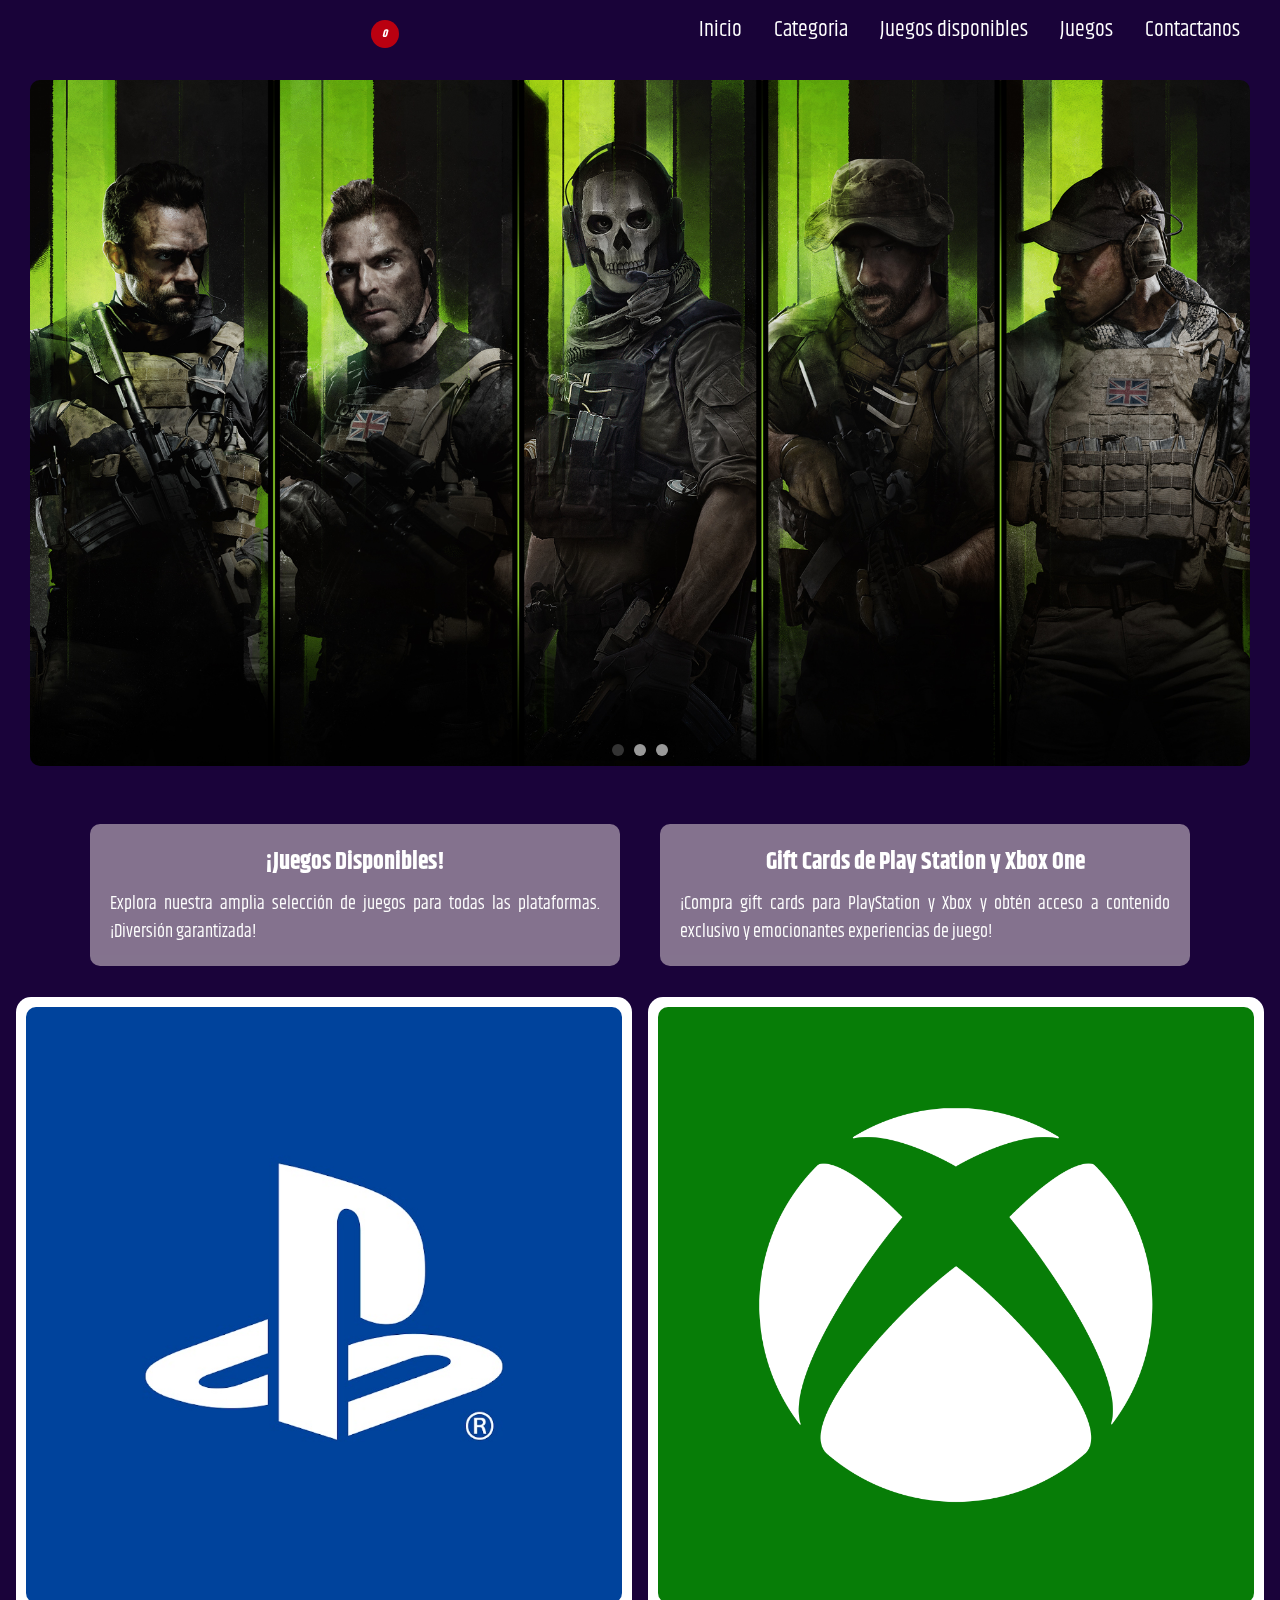
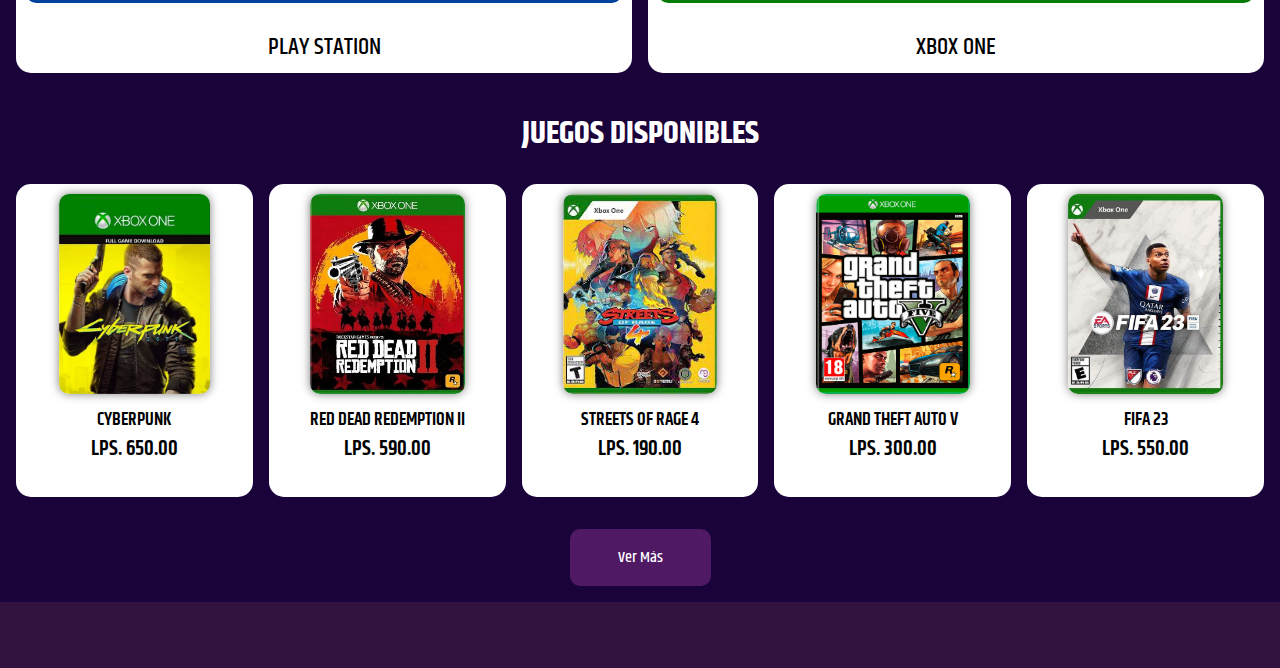
<file: index.html>
<!DOCTYPE html>
<html lang="es">
<head>
    <meta charset="UTF-8">
    <meta name="viewport" content="width=device-width, initial-scale=1.0">
    <link rel="stylesheet" href="./css/style.css">
  
    <link href='https://fonts.googleapis.com/css?family=Khand' rel='stylesheet'>
    <link rel="stylesheet" href="https://cdnjs.cloudflare.com/ajax/libs/font-awesome/6.4.0/css/all.min.css" integrity="sha512-iecdLmaskl7CVkqkXNQ/ZH/XLlvWZOJyj7Yy7tcenmpD1ypASozpmT/E0iPtmFIB46ZmdtAc9eNBvH0H/ZpiBw==" crossorigin="anonymous" referrerpolicy="no-referrer" />
  <!-- Enlaces a los archivos CSS y JavaScript de Alertify -->
    <link rel="stylesheet" href="./css/alertify.min.css" />



    <title>ULTIMATE STORE HN</title>
</head>
<body>
<!-- PRINCIPIO DE HEADER -->
    <header>
    <!-- NAVEGACION -->
    <div class="navbar">

         <!---------------BOTON MENU--------------------------->
         <!-- <a href="#" class="action_btn">Iniciar</a> -->
         <div class="toggle_btn">
             <i class="fa-sharp fa-solid fa-bars"></i>
         </div>

         <!-----------------BOTON MENU------------------------->
 
         <div class="logo">
            <!-- <a href="#">ultimate</a> -->
             <i class="fa-solid fa-gamepad" style="color: #ffffff;"></i>
        </div>
         <!-- BOTONES DE BUSCAR Y CARRITO DE COMPRA -->
       
        <!-- BUSCAR -->
        <ul class="nav_list">
            <!-- <div class="buscador">
                <i class="fa-solid fa-magnifying-glass" style="color: #ffffff;"></i>
            </div> -->
            
        <!-- CARRITO DE COMPRA -->

        <div class="carrito_icon">
            <i class="fa-solid fa-cart-shopping" style="color: #ffffff;">
            <!-- TOTAL DE ARTICULOS -->
            <span class="item_total">
                0
            </span>
            </i>
         
        </div>

        </ul>

        <!-- 

         -->

        
        <!-- Redireccionando pantallas -->
        <ul class="links">
            <li><a href="index.html">Inicio</a></li>
            <li><a href="#category">Categoria</a></li>
            <li><a href="#platformTitle">Juegos disponibles</a></li>
            <li><a href="productos.html">Juegos</a></li>
            <li><a href="#contact">Contactanos</a></li>
        </ul>
        <!-- Final redireccionamiento de pantallas -->

        <!-- MENU  -->
        <div class="dropdown_menu">
            <li><a href="index.html">Inicio</a></li>
            <li><a href="#category">Categoria</a></li>
            <li><a href="#platformTitle">Juegos disponibles</a></li>
            <li><a href="productos.html">Juegos</a></li>
            <li><a href="#contact">Contactanos</a></li>
        </div>
       
        <!-- FINAL MENU -->

    </div>
    <!-- FINAL NAVEGACION -->
    </header>
<!-- FINAL DE HEADER -->
<main>
<!-- CONTENIDO CARRUSEL -->
<div class="slider-container">
    <div class="slider">
      <div class="slide">
        <img src="./imagenes/cod.jpg" alt="Imagen 1">
        <div class="slider-indicators"></div>
      </div>
      <div class="slide">
        <img src="./imagenes/sfighter.jpg" alt="Imagen 2">
        <div class="slider-indicators"></div>
      </div>
      <div class="slide">
        <img src="./imagenes/spiderman.jpg" alt="Imagen 3">
        <div class="slider-indicators"></div>
      </div>
    </div>
  </div>


<!-- FINAL CONTENIDO CARRUSEL -->
 <!-- Anuncio de juegos disponibles -->

 <div class="card-container">
 <div class="anuncio-card juegos">
  <div class="contenido-anuncio">
    <h2>¡Juegos Disponibles!</h2>
    <p>Explora nuestra amplia selección de juegos para todas las plataformas. ¡Diversión garantizada!</p>
  </div>

  
</div>

<div class="spacer"></div> <!-- Espacio entre los cards -->

<!-- Anuncio de gift cards disponibles -->
<div class="anuncio-card gift-cards">
  <div class="contenido-anuncio">
    <h2>Gift Cards de Play Station y Xbox One</h2>
    <p>¡Compra gift cards para PlayStation y Xbox y obtén acceso a contenido exclusivo y emocionantes experiencias de juego!</p>
  </div>
</div>
</div>
<!-- CATEGORIA -->

<section class="categoria" id="category">
  <section class="categoria__centro" >



    <div class="categoriaplataform">
      <!-- INICIO CONTENIDO DE IMAGEN -->
      <div class="imagen_container">
        <img src="./imagenes/Categoria/ps.jpg" alt="">
      </div>

      <!-- INICIO DE DESCRIPCION DEL categoria -->
      <div class="categoria__footer">
        <!-- titulo -->

        <h1>PLAY STATION</h1> 
      </div>
      <!-- ----------------------- -->
      <!-- FINAL DE DESCRIPCION DEL categoria -->
    </div>


    <div class="categoriaplataform">
      <!-- INICIO CONTENIDO DE IMAGEN -->
      <div class="imagen_container">
        <img src="./imagenes/Categoria/XBOX.jpg" alt="">
      </div>

      <!-- INICIO DE DESCRIPCION DEL categoria -->
      <div class="categoria__footer">
        <!-- titulo -->

        <h1>XBOX ONE</h1> 
      </div>
      <!-- ----------------------- -->
      <!-- FINAL DE DESCRIPCION DEL categoria -->
    </div>




  

  </section>
</section>


<!-- FINAL CATEGORIA -->



<!-- FILTER
<section class="filter">
  <div class="grid">
    <div class="div">
      <label for="buscar"><span><i class="fa-solid fa-magnifying-glass fa-rotate-90"></i></span></label>
      <input type="text" class="text" id="buscar" placeholder="Buscar articulo" oninput="searchValue()">
    </div>


   
    <div class="category">
      <select id="category" onchange="categoryValue()">
        <option value="">PLATAFORMAS DE CONSOLAS</option>
        <option value="xbox one">XBOX ONE</option>
        <option value="PS4">PLAY STATION 4</option>
        <option value="PS5">PLAY STATION 5</option>
        <option value="nintendo">NINTENDO</option>
        <option value="xbox gift card">XBOX GIFT CARD</option>
        <option value="xbox game pass">XBOX GAME PASS</option>
        <option value="psn gift card">PLAYSTATION GIFT CARD</option>
        <option value="playstation plus 3 meses">PLAYSTATION PLUS 3 MESES</option>
        <option value="playstation plus 12 meses">PLAYSTATION PLUS 12 MESES</option>
      </select>
  
  </div>
  </div>
</section>

 -->

<!-- PRODUCTOS -->

<h1 style="color: white; text-align: center; margin-top: 20px;" id="platformTitle">JUEGOS DISPONIBLES</h1>
<div class="mensaje-container">
<div class="mensaje" id="noResultsMessage">No se encontraron productos que coincidan con la búsqueda.</div>

</div>



  <section class="productos" id="product">

 
    <section class="productos__centro" id="productosCentro">

      <div class="carrito__texto"></div>

    
     

    </section>


     



    


<div class="contenedor-del-boton">
  <button class="verMasBoton" id="verMasButton">Ver Más</button>
</div>

  </section>
 

<!-- FINAL PRODUCTOS -->





<!-- CARRITO DE COMPRA -->

<section class="carrito_overlay ">
  <div class="carritocompra ">
    <span class="closecarrito">
      <i class="fa-solid fa-xmark"></i>
    </span>
    <h1>LISTA DE ARTICULOS</h1>

    <div class="carrito__center ">
  
   
      <!-- <div class="carrito__item ">
        <img src="./imagenes/imagenesProducto/fifa23.jpg" alt="">
        inicio div
        <div>
         <h3>FIFA 23</h3>
         <p class="price">
          200
         </p>
           div cantidad de articulos
           <div> 
            <span class="minus">
              <i class="fa-solid fa-circle-minus" "></i>
            </span>
                <p>1</p>
            <span class="plus">
              <i class="fa-solid fa-circle-plus" "></i>
            </span>
           </div>
           final cantidad de articulos
        </div>
        FINAL DIV
          remover articulo
         <div>
          <span class="remove__item">
            <i class="fa-solid fa-trash"></i>
          </span>
         </div>  final remover articulo
      </div>
      final carritoitem -->
  
    </div>
    
     <!-- final carritocenter  -->


     <div class="formulario">
      <h2>INFORMACIÓN DEL USUARIO</h2>

     <form id="pedidoForm">
      <div class="form-group">
        <label for="nombre">NOMBRE COMPLETO:</label>
        <input type="text" id="nombre" class="form-control" required placeholder="Ingrese su nombre completo">
      </div>
      </form>
    </div>

   
  

      <!-- inicio remover articulos -->
   
        <div class="carrito__footer">
          <h2>RESUMEN</h2>
          <div class="linea-horizontal"></div>
          <h3>TOTAL: LPS. <span class="carrito__total"> 0 </span></h3> 


          <section>
            <div class="formasdepago">
              <h2>FORMAS DE PAGO</h2>
        
             <form id="">
              <div class="form-group">
              <p>
                DESPUES DE FINALIZAR EL PEDIDO, DEBE DEPOSITAR EL MONTO TOTAL A UNA DE LAS CUENTAS, Y ENVIAR EL 
                COMPROBANTE AL NUMERO DE WHATSAPP 0000-0000.
              </p>
              

            <p>A CONTINUACIÓN, ENCONTRARÁS LOS NÚMEROS DE CUENTAS DE NUESTROS BANCOS ASOCIADOS:</p>
            <div class="bank-container">
              <div class="bank">
                <p class="bank-info">
                  <span class="bank-name">Banco XYZ</span>
                  <span class="account-number">1234567890</span>
                </p>
              </div>
              <div class="bank">
                <p class="bank-info">
                  <span class="bank-name">Banco ABC</span>
                  <span class="account-number">9876543210</span>
                </p>
              </div>
        
              </form>
            </div>
          </section>

          <button class="finalizarpedido btn" id="whatsappLink">
            FINALIZAR PEDIDO
        </button>
          <button class="clear__carrito btn">
              VACIAR CARRITO
          </button>
        </div>

       <!-- final remover articulos -->

  </div> 
  <!-- FINAL DE carritocompra -->
</section>
</main>

<footer class="footer" id="contact">
  <div class="footer-social">
    <a href="https://www.facebook.com/profile.php?id=100088458387496"><i class="fab fa-facebook"></i></a>
    <a href="https://api.whatsapp.com/send?phone=50498056840"target="_blank"><i class="fab fa-whatsapp"></i></a>
  </div>
</footer>


<!-- <script src="./js/productos.js"></script> -->
<script src="./js/scriptsProd.js"></script>

<script src="./js/scripts.js"></script>
<script src="./js/carrusel.js"></script>
<script src="alertify.min.js"></script>
</body>
</html>
</file>
<file: css/style.css>
*{
    margin: 0 ;
    padding: 0 ;
    box-sizing: border-box;
    font-family: 'Khand';
    
   
}

body{
 /* fondo del contenido */
 background-color: #1A033A;
 height: 100%;
 margin-top: 60px;
 min-height: 100vh;
 display: flex;
  flex-direction: column;
}

/* Lista de navegacion */
li{
    list-style: none;
}

/* Links con la etiqueta a */

a{
    
    text-decoration: none;
    /* font-weight: bold; */
    color: #ffffff;
    /* font-size: 1rem; */
    font-size: 22px;
}

/* Efecto de los links */
a:hover{
    color: #d38bf0;
    /* sombreado de texto */
    text-shadow: #532366 1px 0 3px;
}

/* ENCABEZADO DE NAVEGACION */
header{
    position: fixed; /* Cambiamos de relative a fixed para hacerlo fijo */
    top: 0; /* Aseguramos que esté en la parte superior */
    left: 0;
    width: 100%; /* Ancho completo */
    background-color: rgba(26, 3, 58, 0.9); /* Color de fondo con transparencia */
    padding: 0 1.5rem;
    z-index: 100; /* Aseguramos que esté en la capa superior */
}

/* NAVEGACION MENU */
.navbar{
    width: 100%;
    height: 60px;
    max-width: 1200px;
    margin: 0 auto;
    display: flex ;
    align-items: center;
    justify-content: space-between;
}


.logo{
    font-size: 2rem;
    display: flex; /* Utilizamos el modelo de caja flex */
    align-items: center; 
    margin-left: 18px;

}

/* boton de buscar */

.navbar .buscador i{
    font-size: 1rem;
    margin-right: 8px;
}

.navbar .carrito_icon{
    position: relative;
}

/* boton de carrito de compra */
.navbar .carrito_icon i{
    font-size: 1.5rem;
    margin-top: .2rem;
    /* font-size: 3.5rem; */

   
}

.navbar .carrito_icon span{
    position: absolute;
    top: -0.9em;
    right: -1.8em;
    background-color: #ff0000b4;
    color: white;
    font-size: 0.7rem;
    font-weight:bold;
    border-radius: 100%;
    width: 2.5em; /* Puedes ajustar el valor a tu preferencia */
    height: 2.5em; /* Asegúrate de que el ancho y alto sean iguales */
    display: inline-flex;
    justify-content:center;
    align-items:center;
    line-height: 1; /* Ajuste para centrar verticalmente el contenido */
}

.buscador, .carrito_icon{
    position: relative;
    cursor: pointer;
}





/* links */
.navbar .links{
    display: flex;
    gap: 2rem;

}
/* boton menu */
.navbar .toggle_btn{
    color: #ffffff;
    font-size: 1.5rem;
    cursor: pointer;
    display: none;
    gap: 2rem;
}

/* DROPDOWN MENU */

.dropdown_menu{
    display: none;
    position: absolute;
    left: 2rem;
    top: 60px;
    height: 0;
    width: 300px;
    background-color: rgba(61, 7, 51, 0.562);
    backdrop-filter: blur(25px);
    border-radius: 10px;
    overflow: hidden;
    transition: height .4s cubic-bezier(0.175, 0.885, 0.32, 1.275);
  
    z-index: 200;
}

.dropdown_menu.open{
    height: 240px;
    
}

.dropdown_menu li{
    padding: 0.3rem;
    display: flex;
    align-items: center;
    justify-content: center;

}


/* RESPONSIVE NAVBAR */

@media(max-width:992px){
    /* los links del boton menu  */
    .navbar .links{
        display: none;
    }
    
    /* boton menu */
    .navbar .toggle_btn{
        display: block;
    }

    .dropdown_menu{
        display: block;
    }
}

@media (max-width:576px){
    .dropdown_menu{
        right: 2rem;
        width: unset;
    }
}

/* BUSCAR Y CARRITO DE COMPRA */
/* BUSCAR Y CARRITO DE COMPRA */

/* CONTENIDO */
/* h1, h2, h3, h4, h5, h6{
    font-weight: 400;
} */

img{
    max-width: 100%;
    max-height: 100%;
}

.container{
    max-width: 114rem;
    margin: 0 auto;
    padding: 0 1.6rem;
}

@media only screen and (max-width:1200px){
    .container{
        padding: 0 3rem;
    }
}

@media only screen and (max-width:768px){
    .container{
        padding: 0 5rem;
    }
}


.nav_center{
    display: flex;
    justify-content: space-between;
    align-items: center;
    height: 100%;
    
}



.nav_list{ 
    display: flex;
    align-items: center;

}


/* CONTENIDO */



/* CARRUSEL */
  
  .slider-container {
    position: relative;
    width: 100%;
    overflow: hidden;
  }
  .slider {
    width: 100%;
    overflow: hidden;
    position: relative;
  }
  
  .slide {
    width: calc(100% - 60px); /* Restamos 100px del ancho para el margen en cada lado */
    margin: 20px auto 50px; /* Centramos el slide horizontalmente */
    display: none;
    position: relative;
    background-size: cover;
    background-position: center;
  }
  
  
  .slide img {
    max-width: 100%; /* Establecemos el tamaño máximo del ancho de las imágenes al 100% */
    height: auto;
    border-radius: 10px; /* Agregamos un radio de borde de 20px para hacer las esquinas circulares */
  }
  /* Estilos para el indicador del carrusel */
  .slider-indicators {
    position: absolute;
    bottom: 10px;
    left: 50%;
    transform: translateX(-50%);
    text-align: center;
  }
  
  .slider-indicators button {
    background: #999;
    border: none;
    width: 12px;
    height: 12px;
    border-radius: 50%;
    cursor: pointer;
    margin: 0 5px;
    padding: 0;
    display: inline-block;
  }
  
  /* Estilo para el indicador activo */
  .slider-indicators button.active {
    background: #333;
  }
  
  
  
  



/* FINAL CARRUSEL */

/* INICIO DE CATEGORIA DE PLATAFORMAS */

.categoria{
    padding: 1rem 0;
}

.categoria__centro img{
    width: 100%;
    height: auto;
}

.categoria__centro{
    padding: 0 1rem;
    margin: 0 auto;
    display: grid;
    /* grid-template-columns: repeat(auto-fit, minmax(300px,1fr)); */
    grid-template-columns: repeat(2, minmax(0,1fr));
    gap: 2rem 1rem;
}

.categoriaplataform{
    display: flex;
    flex-direction: column;
    align-items: center;
    background-color: #ffffff;
    border-radius: 15px;
}


.categoria__footer{
    padding: 0.5rem;
    width: 100%;
}

.categoria__footer h1{
    text-align: center;
    /* height: 50px; */
    overflow: hidden;
    font-weight: 500;
    font-size: 1.5rem;
  
}


/* Media query para tabletas */
@media (max-width: 1024px) {
    .categoria__centro {
        grid-template-columns: repeat(2, minmax(0, 1fr)); /* 2 columnas en tabletas */
    }
}

/* Media query para teléfonos */
@media (max-width: 768px) {
    .categoria__centro {
        grid-template-columns: repeat(2, minmax(0, 1fr)); /* 1 columna en teléfonos */
    }
}
/* FINAL DE PRODUCTOS */


/* FINAL CATEGORIA PLATAFORMAS */

/* INICIO DE PRODUCTOS */

.productos{
    padding: 1rem 0;
}



.productos__centro{
    padding: 0 1rem;
    margin: 0 auto;
    display: grid;
    /* grid-template-columns: repeat(auto-fit, minmax(300px,1fr)); */
    grid-template-columns: repeat(5, minmax(0,1fr));
    gap: 2rem 1rem;
}

.producto{
    display: flex;
    flex-direction: column;
    align-items: center;
    background-color: #ffffff;
    border-radius: 15px;
}

.image_container{
    padding: 10px;
    
 
}
.imagen_container{
    padding: 10px;
    
 
}

.imagen_container img{
   width: 100%;
   border-radius: 10px;
    
 
}




.image_container img{
    width: 100%;
    height: 200px;
    /* width: 180px;
    height: 200px; */
    display: block;
    border-radius: 10px;
}

.producto__footer{
    padding: 0.2rem;
    width: 100%;
}

.producto__footer h1{
    text-align: center;
    /* height: 50px; */
    overflow: hidden;
    font-weight: 600;
    font-size: 1.1rem;
  
}

.preciotitle{
    font-weight: 600;
    font-size: 1.3rem;
    text-align: center;
}

h2 .preciotitle{
    color: #000;
}

.botonAniadir{
    display: flex;
    justify-content: space-between;
    align-items: center;
    
}

.btn{
    display: inline-block;
    cursor: pointer;
   
}

.addToCart{
    margin-bottom: 20px;
    font-size: 22px;

   
}


/* Media query para tabletas */
@media (max-width: 1024px) {
    .productos__centro {
        grid-template-columns: repeat(3, minmax(0, 1fr)); /* 2 columnas en tabletas */
    }
}

/* Media query para teléfonos */
@media (max-width: 768px) {
    .productos__centro {
        grid-template-columns: repeat(2, minmax(0, 1fr)); /* 1 columna en teléfonos */
    }
}
/* FINAL DE PRODUCTOS */


/* CARRITO COMPRA */

.carrito_overlay{
    position: fixed;
    top: 0;
    left: 0;
    /* border: 1px solid red; */
    width: 100%;
    height: 100%;
    transition: all 300ms ease-in-out;
    background-color: rgba(0, 0, 0, 0.76);
    visibility: hidden;
    z-index: 300;
  

}

.carritocompra{
    position: fixed;
    top: 50%;
    left: 50%;
    transform: translate(-50%, -50%) scale(.5);
    width: 60%;
    height: 80%;
    padding: 1.6rem;
    border-radius: 2rem;
    overflow-x: scroll;
    overflow-x: hidden;
    background-color: #1A033A;
    opacity: 0; 
    visibility: hidden;
    transform: all 300ms ease-in-out;

}

.carritocompra.show{
    transform: translate(-50%, -50%) scale(1);
    opacity: 1;
    visibility: visible;


}

.carrito_overlay.show{
    visibility: visible;
}

.carritocompra .closecarrito{
    font-size: 2rem;
    cursor: pointer;
    color: #ffffff;
    transform: all 300ms ease-in-out;
}

.carritocompra .closecarrito:hover{
    color: #614c69;
}

.carritocontenido{
    background-color: #ffffff;
    border-radius: 15px;
}
/* 
.carrito__center{
    background-color: #ffffff;
    border-radius: 15px;
} */

.carrito__item span{
    font-size: 1.5rem;    
    color: #4f1964;


}

.carrito__item{
    background-color: #ffff;
    border-radius: 10px;
}

.carrito__item p{
    font-size: 1.5rem;    
    color: #000000;

}


.carritocompra h1{
    text-align: center;
    margin-bottom: 2rem;
    color: #ffffff;
}

.carrito__item{
    display: grid;
    align-items: center;
    grid-template-columns: 2fr 2fr 1fr;
    width: 70%;
    margin: 1rem auto;
}

.carrito__item div{
    display: flex;
    flex-direction: column;
    align-items: center;
}

.carrito__item div span{
    cursor: pointer;
    margin: 0 5px; /* Agrega un espacio entre los botones y el número */

}



/* Ajustes solo para la tercera columna (botones) */
.carrito__item div:nth-child(3) {
    display: flex;
    flex-direction: row; /* Asegura que los botones estén en horizontal */
    justify-content: center; /* Alinea los elementos horizontalmente */
  }
  
  .carrito__item div:nth-child(3) span {
    cursor: pointer;
    margin: 0 5px; /* Agrega un espacio entre los botones y el número */
  }

.carrito__item img{
    margin: 5px;
    border-radius: 15px;
    width: 9rem;
    box-shadow: #0000006c 2px 0 7px;
}

.carrito__item h3{
    font-weight: 500;
    font-size: 20px;
    margin-bottom: -0.2rem;
}

.carrito__item .price{
    font-size: 20px;
    font-weight: 600;
    color: #4F1964;
    
}

.carrito__item .remove__item{
    cursor: pointer;
    color: rgb(145, 19, 19);
}

.carrito__footer{
    text-align: center;
    color: #ffffff;
    margin: 2rem;

}

.carrito__total{
    float: right;
}
.carrito__footer h2, h3{
    text-align: left;
}

.lps{
    text-align: right;
}


.linea-horizontal {
    width: 100%; /* Ancho completo */
    height: 5px; /* Grosor de la línea */
    background-color: #ffffff; /* Color de la línea */
    margin: 20px 0; /* Margen superior e inferior */
  }

  
.carrito__footer .clear__carrito{
    display: inline-block;
    padding: 1rem 3rem;
    font-size: 1rem;
    background-color: #850000bb;
    font-weight: 500;
    color: #ffffff;
    border: none;
    margin-top: 2rem;
    border-radius: 15px;
    margin-left: auto;
    margin-right: 1rem;


}

/* Agrega esta regla de estilo */
.contenedor-del-boton {
    display: flex;
    justify-content: center; /* Centrar horizontalmente */
    margin-top: 2rem; /* Ajusta el margen superior si es necesario */
  }
  

.verMasBoton{
    display: inline-block;
    padding: 1rem 3rem;
    font-size: 1rem;
    background-color: #4F1964;
    font-weight: 500;
    color: #ffffff;
    border-radius: 10px;
    border: none;
  
}

.verMasBoton:hover{
    background: #580061;

}

.carrito__footer .finalizarpedido{
    display: inline-block;
    padding: 1rem 3rem;
    font-size: 1rem;
    background-color: #12842b;
    font-weight: 500;
    color: #ffffff;
    border: none;
    margin-top: 2rem;
    border-radius: 15px;
    margin-left: auto;
    margin-right: 1rem;

}

.carrito__footer .finalizarpedido:hover{
    background: #193c25;
}
.carrito__footer .clear__carrito:hover{
    background: #470909;
}



.carrito__footer .btn:focus{
    outline: none;
}

@media only screen and (max-width: 1350px){
    .carrito__item{
        width: 100%;
        
    }
}

@media only screen and (max-width: 950px){
    .carritocompra{
        width: 100%;
        height: 100%;
        border-radius: 0rem;
    }

    .carrito__item{
        width: 100%;
    }
    
    .carrito__item h3{
        font-size: 1.6rem;
        margin-bottom: 1rem;
    }

    .btn{
        padding: .8rem 1.5rem;
        font-size: 1.6rem;
    }
}

/* FILTRAR ARTICULOS*/
.filter{
    padding: 0 2rem;
    width: 100%;
    margin: 2rem auto 0 auto;
}

.filter .grid{
    display: grid;
    grid-template-columns: 1fr;
    grid-row-gap: 20px;
}

.filter label{
    font-size: 1.4rem;
    outline: 0;
    color:#4F1964;

}

/* revisar bien el responsive */
.filter input{
    border: none;
    width:80%;
    height: 30px;
    outline: 0;
    padding: 0 0.2rem;
    font-size: 1.20rem;
    font-weight: 400;
    color: #535353;

}

.filter .div{
    background-color: rgb(255, 255, 255);
    box-shadow:  0 0px 3.5px 1px rgba(255, 255, 255, 0.425);
    height: 40px;
    padding: .1rem 1rem;
    border-radius: 10px;
}

.filter .category{
    box-shadow: 0 0px 3.5px 1px rgba(255, 255, 255, 0.425);
    display: flex;
    padding: 0 1rem;
    height: 40px;
    background-color: white;
    border-radius: 10px;
}

.filter .category select{
    border: 0;
    outline: 0;
    width: 100%;
    font-size: 1.1rem;
    color: #9b9b9b;
}


.filter .category select option {
  
    /* Estilos generales para las opciones */
    background-color: #ffffff; /* Color de fondo */
    color: #a4a2a2; /* Color del texto */
    font-size: 1.2rem; /* Tamaño de fuente */
    /* ... otros estilos ... */
}

/* Estilo para la opción seleccionada */
.filter .category select option:checked {
    background-color: #1A033A; /* Cambia el color de fondo cuando está seleccionada */
    font-weight: bold; /* Ejemplo: aumenta el peso del texto de la opción seleccionada */
}

/* Estilo para las opciones cuando el select está desplegado */
.filter .category select option:hover {
    background-color: #f5f5f5; /* Cambia el color de fondo cuando se pasa el cursor */
}

@media (min-width: 768px) {
    .filter .grid{
        grid-template-columns: 550px 300px;
        justify-content: space-evenly;
        max-width: 1092px;
        margin: auto;

    }

    
}

/* Estilos para tabletas */
@media (min-width: 768px) and (max-width: 999px) {
    .filter .grid {
        grid-template-columns: 1fr; /* 1 fracción del espacio disponible */
    }

    .filter .category select {
        width: 100%; /* Ancho completo */
    }
}


/* .custom{
    font-size: 18px;
} */

.alertify .ajs-warning .ajs-message {
    color: #ffffff;
  }


/* Estilos generales para las flechas */
.arrow-button {
    position: fixed;
    width: 40px;
    height: 40px;
    border-radius: 50%;
    display: flex;
    justify-content: center;
    align-items: center;
    cursor: pointer;
    opacity: 0;
    transition: opacity 0.3s, background-color 0.3s;
    margin: 10px;
  }
  
  .arrow-button:hover {
    background-color: #653681;
  }
  
  /* Estilos específicos para la flecha de arriba */
  #scrollToTop {
    bottom: 20px;
    right: 20px;
    background-color: #4F1964;
    color: white;
  }
  
  /* Estilos específicos para la flecha de abajo */
  .down-arrow {
    top: auto;
    bottom: 20px;
    background-color: #4F1964;
    color: white;
  }
  
  .down-arrow i {
    transform: rotate(0deg);
  }
  
  .formulario {
    background-color: #ffffff;
    padding: 20px;
    border-radius: 10px;
    box-shadow: 0px 0px 20px rgba(0, 0, 0, 0.1);
  }
  
  .formulario h2 {
    font-size: 1.5rem;
    margin-bottom: 20px;
    text-align: center;
  }
  
  .form-group {
    margin-bottom: 15px;
  }
  
  .form-group label {
    display: block;
    font-weight: bold;
    margin-bottom: 5px;
    font-size: 18px;
  }
  
  .form-control {
    width: 100%;
    padding: 10px;
    background-color: #d8d8d8;
    border: 1px solid #a595ab;
    border-radius: 10px;
  }



  
  .formasdepago {
    margin-top: 20px;
    background-color: #ffffff;
    padding: 20px;
    border-radius: 10px;
    box-shadow: 0px 0px 20px rgba(0, 0, 0, 0.1);
  }
  
  .formasdepago h2 {
    color: #000;
    font-size: 1.5rem;
    margin-bottom: 20px;
    text-align: center;
  }
  
  .formasdepago .form-group {
    margin-bottom: 15px;
  }

  .formasdepago .form-group p{
    font-size: 17px;
    text-align: justify;
    color: #000;
  }


  .bank-container {
    display: flex;
    flex-direction: column;
    margin-top: 20px;
  }
  
  .bank {
    border: 1px solid #ddd;
    padding: 10px;
    margin-bottom: 10px;
  }
  
  .bank-info {
    display: flex;
    align-items: center;
    justify-content: space-between;
  }
  
  .bank-name {
    font-weight: bold;
  }


  /* Estilos para el footer */
.footer {
    background-color: #32123e;
    color: #fff;
    padding: 10px;
    display: flex;
    justify-content: space-between;
    align-items: center;
    margin-top: auto; /* Asegura que el footer esté pegado al final */

  }
  

  
  .footer-social a {
    margin: 10px;
    margin-right: 10px;
  }
  
  .footer-social i {
    font-size: 30px;
  }
  
  /* Estilos responsivos */
  @media screen and (max-width: 768px) {
    .footer {
      flex-direction: column;
      text-align: center;
    }
    
    .footer-logo i {
      margin-bottom: 10px;
    }
    
    .footer-social {
      margin-top: 10px;
    }
  }

  .mensaje-container {
    margin: 10px auto; /* Espacio externo vertical y centrado horizontalmente */
    max-width: 470px; /* Ajusta el ancho máximo del contenedor según tus necesidades */
  }
  
  .mensaje {
    
    margin-top: 10px;
    display: none; 
    color: #ffffff;
    font-size: 20px;
    text-align: center;
    background-color: #532366;
    padding: 20px;
    border-radius: 10px;
  }

  .card-container {
    display: flex;
    flex-wrap: wrap;
    justify-content: space-between;
    max-width: 1100px; /* Ajusta el valor según tus necesidades */
    margin: 0 auto;
  }
  

  .anuncio-card {
    background-color: rgba(238, 226, 226, 0.5);
    backdrop-filter: blur(5px);
    padding: 20px;
    text-align: justify;
    border-radius: 10px;
    color: white;
    flex: 0 1 calc(50% - 20px); /* Divide en 2 columnas con margen entre ellas */
  margin-bottom: 15px; /* Margen inferior entre las filas */
  }
  
  .anuncio-card h2 {
    text-align: center;
    color: #ffffff;
  }
  
  .anuncio-card p {
    margin-top: 10px;
    font-size: 18px;
  }

  .spacer {
   
  margin-bottom: 15px; /* Margen inferior entre las filas */
  }

  @media (max-width: 767px) {
    /* Estilos para dispositivos móviles */
    .card-container {
      flex-direction: column; /* Cambia la dirección a columna */
      align-items: center; /* Centra horizontalmente los cards en dispositivos móviles */
    }
    
    .anuncio-card {
      flex: 0 1 100%; /* Ocupa todo el ancho en dispositivos móviles */
      max-width: 90%; /* Evita que el ancho exceda en dispositivos móviles */
    }
  }

  /* Cambiar el color de texto de las alertas */
.ajs-message {
    color: #ffffff !important; /* Asegura que esta regla tenga alta prioridad */
    font-size: 20px;
  }
  

  /* Cambiar el color de texto del encabezado de las alertas */
.ajs-modal .ajs-header {
    color: #ffffff !important; /* Asegura que esta regla tenga alta prioridad */
    font-size: 20px;
  }
  
.imagenProd{

    box-shadow: 0px 0px 10px rgba(0, 0, 0, 0.5);


}
</file>
<file: css/alertify.min.css>
/**
 * alertifyjs 1.13.1 http://alertifyjs.com
 * AlertifyJS is a javascript framework for developing pretty browser dialogs and notifications.
 * Copyright 2019 Mohammad Younes <Mohammad@alertifyjs.com> (http://alertifyjs.com) 
 * Licensed under GPL 3 <https://opensource.org/licenses/gpl-3.0>*/
.alertify .ajs-dimmer{position:fixed;z-index:1981;top:0;right:0;bottom:0;left:0;padding:0;margin:0;background-color:#252525;opacity:.5}.alertify .ajs-modal{position:fixed;top:0;right:0;left:0;bottom:0;padding:0;overflow-y:auto;z-index:1981}.alertify .ajs-dialog{position:relative;margin:5% auto;min-height:110px;max-width:500px;padding:24px 24px 0 24px;outline:0;background-color:#fff}.alertify .ajs-dialog.ajs-capture:before{content:'';position:absolute;top:0;right:0;bottom:0;left:0;display:block;z-index:1}.alertify .ajs-reset{position:absolute!important;display:inline!important;width:0!important;height:0!important;opacity:0!important}.alertify .ajs-commands{position:absolute;right:4px;margin:-14px 24px 0 0;z-index:2}.alertify .ajs-commands button{display:none;width:10px;height:10px;margin-left:10px;padding:10px;border:0;background-color:transparent;background-repeat:no-repeat;background-position:center;cursor:pointer}.alertify .ajs-commands button.ajs-close{background-image:url([data-uri])}.alertify .ajs-commands button.ajs-maximize{background-image:url([data-uri])}.alertify .ajs-header{margin:-24px;margin-bottom:0;padding:16px 24px;background-color:#fff}.alertify .ajs-body{min-height:56px}.alertify .ajs-body .ajs-content{padding:16px 24px 16px 16px}.alertify .ajs-footer{padding:4px;margin-left:-24px;margin-right:-24px;min-height:43px;background-color:#fff}.alertify .ajs-footer .ajs-buttons.ajs-primary{text-align:right}.alertify .ajs-footer .ajs-buttons.ajs-primary .ajs-button{margin:4px}.alertify .ajs-footer .ajs-buttons.ajs-auxiliary{float:left;clear:none;text-align:left}.alertify .ajs-footer .ajs-buttons.ajs-auxiliary .ajs-button{margin:4px}.alertify .ajs-footer .ajs-buttons .ajs-button{min-width:88px;min-height:35px}.alertify .ajs-handle{position:absolute;display:none;width:10px;height:10px;right:0;bottom:0;z-index:1;background-image:url([data-uri]);-webkit-transform:scaleX(1);transform:scaleX(1);cursor:se-resize}.alertify.ajs-no-overflow .ajs-body .ajs-content{overflow:hidden!important}.alertify.ajs-no-padding.ajs-maximized .ajs-body .ajs-content{left:0;right:0;padding:0}.alertify.ajs-no-padding:not(.ajs-maximized) .ajs-body{margin-left:-24px;margin-right:-24px}.alertify.ajs-no-padding:not(.ajs-maximized) .ajs-body .ajs-content{padding:0}.alertify.ajs-no-padding.ajs-resizable .ajs-body .ajs-content{left:0;right:0}.alertify.ajs-maximizable .ajs-commands button.ajs-maximize,.alertify.ajs-maximizable .ajs-commands button.ajs-restore{display:inline-block}.alertify.ajs-closable .ajs-commands button.ajs-close{display:inline-block}.alertify.ajs-maximized .ajs-dialog{width:100%!important;height:100%!important;max-width:none!important;margin:0 auto!important;top:0!important;left:0!important}.alertify.ajs-maximized.ajs-modeless .ajs-modal{position:fixed!important;min-height:100%!important;max-height:none!important;margin:0!important}.alertify.ajs-maximized .ajs-commands button.ajs-maximize{background-image:url([data-uri])}.alertify.ajs-maximized .ajs-dialog,.alertify.ajs-resizable .ajs-dialog{padding:0}.alertify.ajs-maximized .ajs-commands,.alertify.ajs-resizable .ajs-commands{margin:14px 24px 0 0}.alertify.ajs-maximized .ajs-header,.alertify.ajs-resizable .ajs-header{position:absolute;top:0;left:0;right:0;margin:0;padding:16px 24px}.alertify.ajs-maximized .ajs-body,.alertify.ajs-resizable .ajs-body{min-height:224px;display:inline-block}.alertify.ajs-maximized .ajs-body .ajs-content,.alertify.ajs-resizable .ajs-body .ajs-content{position:absolute;top:50px;right:24px;bottom:50px;left:24px;overflow:auto}.alertify.ajs-maximized .ajs-footer,.alertify.ajs-resizable .ajs-footer{position:absolute;left:0;right:0;bottom:0;margin:0}.alertify.ajs-resizable:not(.ajs-maximized) .ajs-dialog{min-width:548px}.alertify.ajs-resizable:not(.ajs-maximized) .ajs-handle{display:block}.alertify.ajs-movable:not(.ajs-maximized) .ajs-header{cursor:move}.alertify.ajs-modeless .ajs-dimmer,.alertify.ajs-modeless .ajs-reset{display:none}.alertify.ajs-modeless .ajs-modal{overflow:visible;max-width:none;max-height:0}.alertify.ajs-modeless.ajs-pinnable .ajs-commands button.ajs-pin{display:inline-block;background-image:url([data-uri])}.alertify.ajs-modeless.ajs-unpinned .ajs-modal{position:absolute}.alertify.ajs-modeless.ajs-unpinned .ajs-commands button.ajs-pin{background-image:url([data-uri])}.alertify.ajs-modeless:not(.ajs-unpinned) .ajs-body{max-height:500px;overflow:auto}.alertify.ajs-basic .ajs-header{opacity:0}.alertify.ajs-basic .ajs-footer{visibility:hidden}.alertify.ajs-frameless .ajs-header{position:absolute;top:0;left:0;right:0;min-height:60px;margin:0;padding:0;opacity:0;z-index:1}.alertify.ajs-frameless .ajs-footer{display:none}.alertify.ajs-frameless .ajs-body .ajs-content{position:absolute;top:0;right:0;bottom:0;left:0}.alertify.ajs-frameless:not(.ajs-resizable) .ajs-dialog{padding-top:0}.alertify.ajs-frameless:not(.ajs-resizable) .ajs-dialog .ajs-commands{margin-top:0}.ajs-no-overflow{overflow:hidden!important;outline:0}.ajs-no-overflow.ajs-fixed{position:fixed;top:0;right:0;bottom:0;left:0;overflow-y:scroll!important}.ajs-no-selection,.ajs-no-selection *{-webkit-user-select:none;-moz-user-select:none;-ms-user-select:none;user-select:none}@media screen and (max-width:568px){.alertify .ajs-dialog{min-width:150px}.alertify:not(.ajs-maximized) .ajs-modal{padding:0 5%}.alertify:not(.ajs-maximized).ajs-resizable .ajs-dialog{min-width:initial;min-width:auto}}@-moz-document url-prefix(){.alertify button:focus{outline:1px dotted #3593d2}}.alertify .ajs-dimmer,.alertify .ajs-modal{-webkit-transform:translate3d(0,0,0);transform:translate3d(0,0,0);-webkit-transition-property:opacity,visibility;transition-property:opacity,visibility;-webkit-transition-timing-function:linear;transition-timing-function:linear;-webkit-transition-duration:250ms;transition-duration:250ms}.alertify.ajs-hidden .ajs-dimmer,.alertify.ajs-hidden .ajs-modal{visibility:hidden;opacity:0}.alertify.ajs-in:not(.ajs-hidden) .ajs-dialog{-webkit-animation-duration:.5s;animation-duration:.5s}.alertify.ajs-out.ajs-hidden .ajs-dialog{-webkit-animation-duration:250ms;animation-duration:250ms}.alertify .ajs-dialog.ajs-shake{-webkit-animation-name:ajs-shake;animation-name:ajs-shake;-webkit-animation-duration:.1s;animation-duration:.1s;-webkit-animation-fill-mode:both;animation-fill-mode:both}@-webkit-keyframes ajs-shake{0%,100%{-webkit-transform:translate3d(0,0,0);transform:translate3d(0,0,0)}10%,30%,50%,70%,90%{-webkit-transform:translate3d(-10px,0,0);transform:translate3d(-10px,0,0)}20%,40%,60%,80%{-webkit-transform:translate3d(10px,0,0);transform:translate3d(10px,0,0)}}@keyframes ajs-shake{0%,100%{-webkit-transform:translate3d(0,0,0);transform:translate3d(0,0,0)}10%,30%,50%,70%,90%{-webkit-transform:translate3d(-10px,0,0);transform:translate3d(-10px,0,0)}20%,40%,60%,80%{-webkit-transform:translate3d(10px,0,0);transform:translate3d(10px,0,0)}}.alertify.ajs-slide.ajs-in:not(.ajs-hidden) .ajs-dialog{-webkit-animation-name:ajs-slideIn;animation-name:ajs-slideIn;-webkit-animation-timing-function:cubic-bezier(.175,.885,.32,1.275);animation-timing-function:cubic-bezier(.175,.885,.32,1.275)}.alertify.ajs-slide.ajs-out.ajs-hidden .ajs-dialog{-webkit-animation-name:ajs-slideOut;animation-name:ajs-slideOut;-webkit-animation-timing-function:cubic-bezier(.6,-.28,.735,.045);animation-timing-function:cubic-bezier(.6,-.28,.735,.045)}.alertify.ajs-zoom.ajs-in:not(.ajs-hidden) .ajs-dialog{-webkit-animation-name:ajs-zoomIn;animation-name:ajs-zoomIn}.alertify.ajs-zoom.ajs-out.ajs-hidden .ajs-dialog{-webkit-animation-name:ajs-zoomOut;animation-name:ajs-zoomOut}.alertify.ajs-fade.ajs-in:not(.ajs-hidden) .ajs-dialog{-webkit-animation-name:ajs-fadeIn;animation-name:ajs-fadeIn}.alertify.ajs-fade.ajs-out.ajs-hidden .ajs-dialog{-webkit-animation-name:ajs-fadeOut;animation-name:ajs-fadeOut}.alertify.ajs-pulse.ajs-in:not(.ajs-hidden) .ajs-dialog{-webkit-animation-name:ajs-pulseIn;animation-name:ajs-pulseIn}.alertify.ajs-pulse.ajs-out.ajs-hidden .ajs-dialog{-webkit-animation-name:ajs-pulseOut;animation-name:ajs-pulseOut}.alertify.ajs-flipx.ajs-in:not(.ajs-hidden) .ajs-dialog{-webkit-animation-name:ajs-flipInX;animation-name:ajs-flipInX}.alertify.ajs-flipx.ajs-out.ajs-hidden .ajs-dialog{-webkit-animation-name:ajs-flipOutX;animation-name:ajs-flipOutX}.alertify.ajs-flipy.ajs-in:not(.ajs-hidden) .ajs-dialog{-webkit-animation-name:ajs-flipInY;animation-name:ajs-flipInY}.alertify.ajs-flipy.ajs-out.ajs-hidden .ajs-dialog{-webkit-animation-name:ajs-flipOutY;animation-name:ajs-flipOutY}@-webkit-keyframes ajs-pulseIn{0%,100%,20%,40%,60%,80%{-webkit-transition-timing-function:cubic-bezier(.215,.61,.355,1);transition-timing-function:cubic-bezier(.215,.61,.355,1)}0%{opacity:0;-webkit-transform:scale3d(.3,.3,.3);transform:scale3d(.3,.3,.3)}20%{-webkit-transform:scale3d(1.1,1.1,1.1);transform:scale3d(1.1,1.1,1.1)}40%{-webkit-transform:scale3d(.9,.9,.9);transform:scale3d(.9,.9,.9)}60%{opacity:1;-webkit-transform:scale3d(1.03,1.03,1.03);transform:scale3d(1.03,1.03,1.03)}80%{-webkit-transform:scale3d(.97,.97,.97);transform:scale3d(.97,.97,.97)}100%{opacity:1;-webkit-transform:scale3d(1,1,1);transform:scale3d(1,1,1)}}@keyframes ajs-pulseIn{0%,100%,20%,40%,60%,80%{-webkit-transition-timing-function:cubic-bezier(.215,.61,.355,1);transition-timing-function:cubic-bezier(.215,.61,.355,1)}0%{opacity:0;-webkit-transform:scale3d(.3,.3,.3);transform:scale3d(.3,.3,.3)}20%{-webkit-transform:scale3d(1.1,1.1,1.1);transform:scale3d(1.1,1.1,1.1)}40%{-webkit-transform:scale3d(.9,.9,.9);transform:scale3d(.9,.9,.9)}60%{opacity:1;-webkit-transform:scale3d(1.03,1.03,1.03);transform:scale3d(1.03,1.03,1.03)}80%{-webkit-transform:scale3d(.97,.97,.97);transform:scale3d(.97,.97,.97)}100%{opacity:1;-webkit-transform:scale3d(1,1,1);transform:scale3d(1,1,1)}}@-webkit-keyframes ajs-pulseOut{20%{-webkit-transform:scale3d(.9,.9,.9);transform:scale3d(.9,.9,.9)}50%,55%{opacity:1;-webkit-transform:scale3d(1.1,1.1,1.1);transform:scale3d(1.1,1.1,1.1)}100%{opacity:0;-webkit-transform:scale3d(.3,.3,.3);transform:scale3d(.3,.3,.3)}}@keyframes ajs-pulseOut{20%{-webkit-transform:scale3d(.9,.9,.9);transform:scale3d(.9,.9,.9)}50%,55%{opacity:1;-webkit-transform:scale3d(1.1,1.1,1.1);transform:scale3d(1.1,1.1,1.1)}100%{opacity:0;-webkit-transform:scale3d(.3,.3,.3);transform:scale3d(.3,.3,.3)}}@-webkit-keyframes ajs-zoomIn{0%{opacity:0;-webkit-transform:scale3d(.25,.25,.25);transform:scale3d(.25,.25,.25)}100%{opacity:1;-webkit-transform:scale3d(1,1,1);transform:scale3d(1,1,1)}}@keyframes ajs-zoomIn{0%{opacity:0;-webkit-transform:scale3d(.25,.25,.25);transform:scale3d(.25,.25,.25)}100%{opacity:1;-webkit-transform:scale3d(1,1,1);transform:scale3d(1,1,1)}}@-webkit-keyframes ajs-zoomOut{0%{opacity:1;-webkit-transform:scale3d(1,1,1);transform:scale3d(1,1,1)}100%{opacity:0;-webkit-transform:scale3d(.25,.25,.25);transform:scale3d(.25,.25,.25)}}@keyframes ajs-zoomOut{0%{opacity:1;-webkit-transform:scale3d(1,1,1);transform:scale3d(1,1,1)}100%{opacity:0;-webkit-transform:scale3d(.25,.25,.25);transform:scale3d(.25,.25,.25)}}@-webkit-keyframes ajs-fadeIn{0%{opacity:0}100%{opacity:1}}@keyframes ajs-fadeIn{0%{opacity:0}100%{opacity:1}}@-webkit-keyframes ajs-fadeOut{0%{opacity:1}100%{opacity:0}}@keyframes ajs-fadeOut{0%{opacity:1}100%{opacity:0}}@-webkit-keyframes ajs-flipInX{0%{-webkit-transform:perspective(400px) rotate3d(1,0,0,90deg);transform:perspective(400px) rotate3d(1,0,0,90deg);-webkit-transition-timing-function:ease-in;transition-timing-function:ease-in;opacity:0}40%{-webkit-transform:perspective(400px) rotate3d(1,0,0,-20deg);transform:perspective(400px) rotate3d(1,0,0,-20deg);-webkit-transition-timing-function:ease-in;transition-timing-function:ease-in}60%{-webkit-transform:perspective(400px) rotate3d(1,0,0,10deg);transform:perspective(400px) rotate3d(1,0,0,10deg);opacity:1}80%{-webkit-transform:perspective(400px) rotate3d(1,0,0,-5deg);transform:perspective(400px) rotate3d(1,0,0,-5deg)}100%{-webkit-transform:perspective(400px);transform:perspective(400px)}}@keyframes ajs-flipInX{0%{-webkit-transform:perspective(400px) rotate3d(1,0,0,90deg);transform:perspective(400px) rotate3d(1,0,0,90deg);-webkit-transition-timing-function:ease-in;transition-timing-function:ease-in;opacity:0}40%{-webkit-transform:perspective(400px) rotate3d(1,0,0,-20deg);transform:perspective(400px) rotate3d(1,0,0,-20deg);-webkit-transition-timing-function:ease-in;transition-timing-function:ease-in}60%{-webkit-transform:perspective(400px) rotate3d(1,0,0,10deg);transform:perspective(400px) rotate3d(1,0,0,10deg);opacity:1}80%{-webkit-transform:perspective(400px) rotate3d(1,0,0,-5deg);transform:perspective(400px) rotate3d(1,0,0,-5deg)}100%{-webkit-transform:perspective(400px);transform:perspective(400px)}}@-webkit-keyframes ajs-flipOutX{0%{-webkit-transform:perspective(400px);transform:perspective(400px)}30%{-webkit-transform:perspective(400px) rotate3d(1,0,0,-20deg);transform:perspective(400px) rotate3d(1,0,0,-20deg);opacity:1}100%{-webkit-transform:perspective(400px) rotate3d(1,0,0,90deg);transform:perspective(400px) rotate3d(1,0,0,90deg);opacity:0}}@keyframes ajs-flipOutX{0%{-webkit-transform:perspective(400px);transform:perspective(400px)}30%{-webkit-transform:perspective(400px) rotate3d(1,0,0,-20deg);transform:perspective(400px) rotate3d(1,0,0,-20deg);opacity:1}100%{-webkit-transform:perspective(400px) rotate3d(1,0,0,90deg);transform:perspective(400px) rotate3d(1,0,0,90deg);opacity:0}}@-webkit-keyframes ajs-flipInY{0%{-webkit-transform:perspective(400px) rotate3d(0,1,0,90deg);transform:perspective(400px) rotate3d(0,1,0,90deg);-webkit-transition-timing-function:ease-in;transition-timing-function:ease-in;opacity:0}40%{-webkit-transform:perspective(400px) rotate3d(0,1,0,-20deg);transform:perspective(400px) rotate3d(0,1,0,-20deg);-webkit-transition-timing-function:ease-in;transition-timing-function:ease-in}60%{-webkit-transform:perspective(400px) rotate3d(0,1,0,10deg);transform:perspective(400px) rotate3d(0,1,0,10deg);opacity:1}80%{-webkit-transform:perspective(400px) rotate3d(0,1,0,-5deg);transform:perspective(400px) rotate3d(0,1,0,-5deg)}100%{-webkit-transform:perspective(400px);transform:perspective(400px)}}@keyframes ajs-flipInY{0%{-webkit-transform:perspective(400px) rotate3d(0,1,0,90deg);transform:perspective(400px) rotate3d(0,1,0,90deg);-webkit-transition-timing-function:ease-in;transition-timing-function:ease-in;opacity:0}40%{-webkit-transform:perspective(400px) rotate3d(0,1,0,-20deg);transform:perspective(400px) rotate3d(0,1,0,-20deg);-webkit-transition-timing-function:ease-in;transition-timing-function:ease-in}60%{-webkit-transform:perspective(400px) rotate3d(0,1,0,10deg);transform:perspective(400px) rotate3d(0,1,0,10deg);opacity:1}80%{-webkit-transform:perspective(400px) rotate3d(0,1,0,-5deg);transform:perspective(400px) rotate3d(0,1,0,-5deg)}100%{-webkit-transform:perspective(400px);transform:perspective(400px)}}@-webkit-keyframes ajs-flipOutY{0%{-webkit-transform:perspective(400px);transform:perspective(400px)}30%{-webkit-transform:perspective(400px) rotate3d(0,1,0,-15deg);transform:perspective(400px) rotate3d(0,1,0,-15deg);opacity:1}100%{-webkit-transform:perspective(400px) rotate3d(0,1,0,90deg);transform:perspective(400px) rotate3d(0,1,0,90deg);opacity:0}}@keyframes ajs-flipOutY{0%{-webkit-transform:perspective(400px);transform:perspective(400px)}30%{-webkit-transform:perspective(400px) rotate3d(0,1,0,-15deg);transform:perspective(400px) rotate3d(0,1,0,-15deg);opacity:1}100%{-webkit-transform:perspective(400px) rotate3d(0,1,0,90deg);transform:perspective(400px) rotate3d(0,1,0,90deg);opacity:0}}@-webkit-keyframes ajs-slideIn{0%{margin-top:-100%}100%{margin-top:5%}}@keyframes ajs-slideIn{0%{margin-top:-100%}100%{margin-top:5%}}@-webkit-keyframes ajs-slideOut{0%{margin-top:5%}100%{margin-top:-100%}}@keyframes ajs-slideOut{0%{margin-top:5%}100%{margin-top:-100%}}.alertify-notifier{position:fixed;width:0;overflow:visible;z-index:1982;-webkit-transform:translate3d(0,0,0);transform:translate3d(0,0,0)}.alertify-notifier .ajs-message{position:relative;width:260px;max-height:0;padding:0;opacity:0;margin:0;-webkit-transform:translate3d(0,0,0);transform:translate3d(0,0,0);-webkit-transition-duration:250ms;transition-duration:250ms;-webkit-transition-timing-function:linear;transition-timing-function:linear}.alertify-notifier .ajs-message.ajs-visible{-webkit-transition-duration:.5s;transition-duration:.5s;-webkit-transition-timing-function:cubic-bezier(.175,.885,.32,1.275);transition-timing-function:cubic-bezier(.175,.885,.32,1.275);opacity:1;max-height:100%;padding:15px;margin-top:10px}.alertify-notifier .ajs-message.ajs-success{background:rgba(3, 174, 43, 0.994)}.alertify-notifier .ajs-message.ajs-error{background:rgb(94, 17, 17)}.alertify-notifier .ajs-message.ajs-warning{background:rgb(233, 211, 13)}.alertify-notifier .ajs-message .ajs-close{position:absolute;top:0;right:0;width:16px;height:16px;cursor:pointer;background-image:url([data-uri]);background-repeat:no-repeat;background-position:center center;background-color:rgb(255, 255, 255);border-top-right-radius:2px}.alertify-notifier.ajs-top{top:10px}.alertify-notifier.ajs-bottom{bottom:10px}.alertify-notifier.ajs-right{right:10px}.alertify-notifier.ajs-right .ajs-message{right:-320px}.alertify-notifier.ajs-right .ajs-message.ajs-visible{right:290px}.alertify-notifier.ajs-left{left:10px}.alertify-notifier.ajs-left .ajs-message{left:-300px}.alertify-notifier.ajs-left .ajs-message.ajs-visible{left:0}.alertify-notifier.ajs-center{left:50%}.alertify-notifier.ajs-center .ajs-message{-webkit-transform:translateX(-50%);transform:translateX(-50%)}.alertify-notifier.ajs-center .ajs-message.ajs-visible{left:50%;-webkit-transition-timing-function:cubic-bezier(.57,.43,.1,.65);transition-timing-function:cubic-bezier(.57,.43,.1,.65)}.alertify-notifier.ajs-center.ajs-top .ajs-message{top:-300px}.alertify-notifier.ajs-center.ajs-top .ajs-message.ajs-visible{top:0}.alertify-notifier.ajs-center.ajs-bottom .ajs-message{bottom:-300px}.alertify-notifier.ajs-center.ajs-bottom .ajs-message.ajs-visible{bottom:0}.ajs-no-transition.alertify .ajs-dialog,.ajs-no-transition.alertify .ajs-dimmer,.ajs-no-transition.alertify .ajs-modal{-webkit-transition:none!important;transition:none!important;-webkit-animation:none!important;animation:none!important}.ajs-no-transition.alertify-notifier .ajs-message{-webkit-transition:none!important;transition:none!important;-webkit-animation:none!important;animation:none!important}@media (prefers-reduced-motion:reduce){.alertify .ajs-dialog,.alertify .ajs-dimmer,.alertify .ajs-modal{-webkit-transition:none!important;transition:none!important;-webkit-animation:none!important;animation:none!important}.alertify-notifier .ajs-message{-webkit-transition:none!important;transition:none!important;-webkit-animation:none!important;animation:none!important}}
</file>
